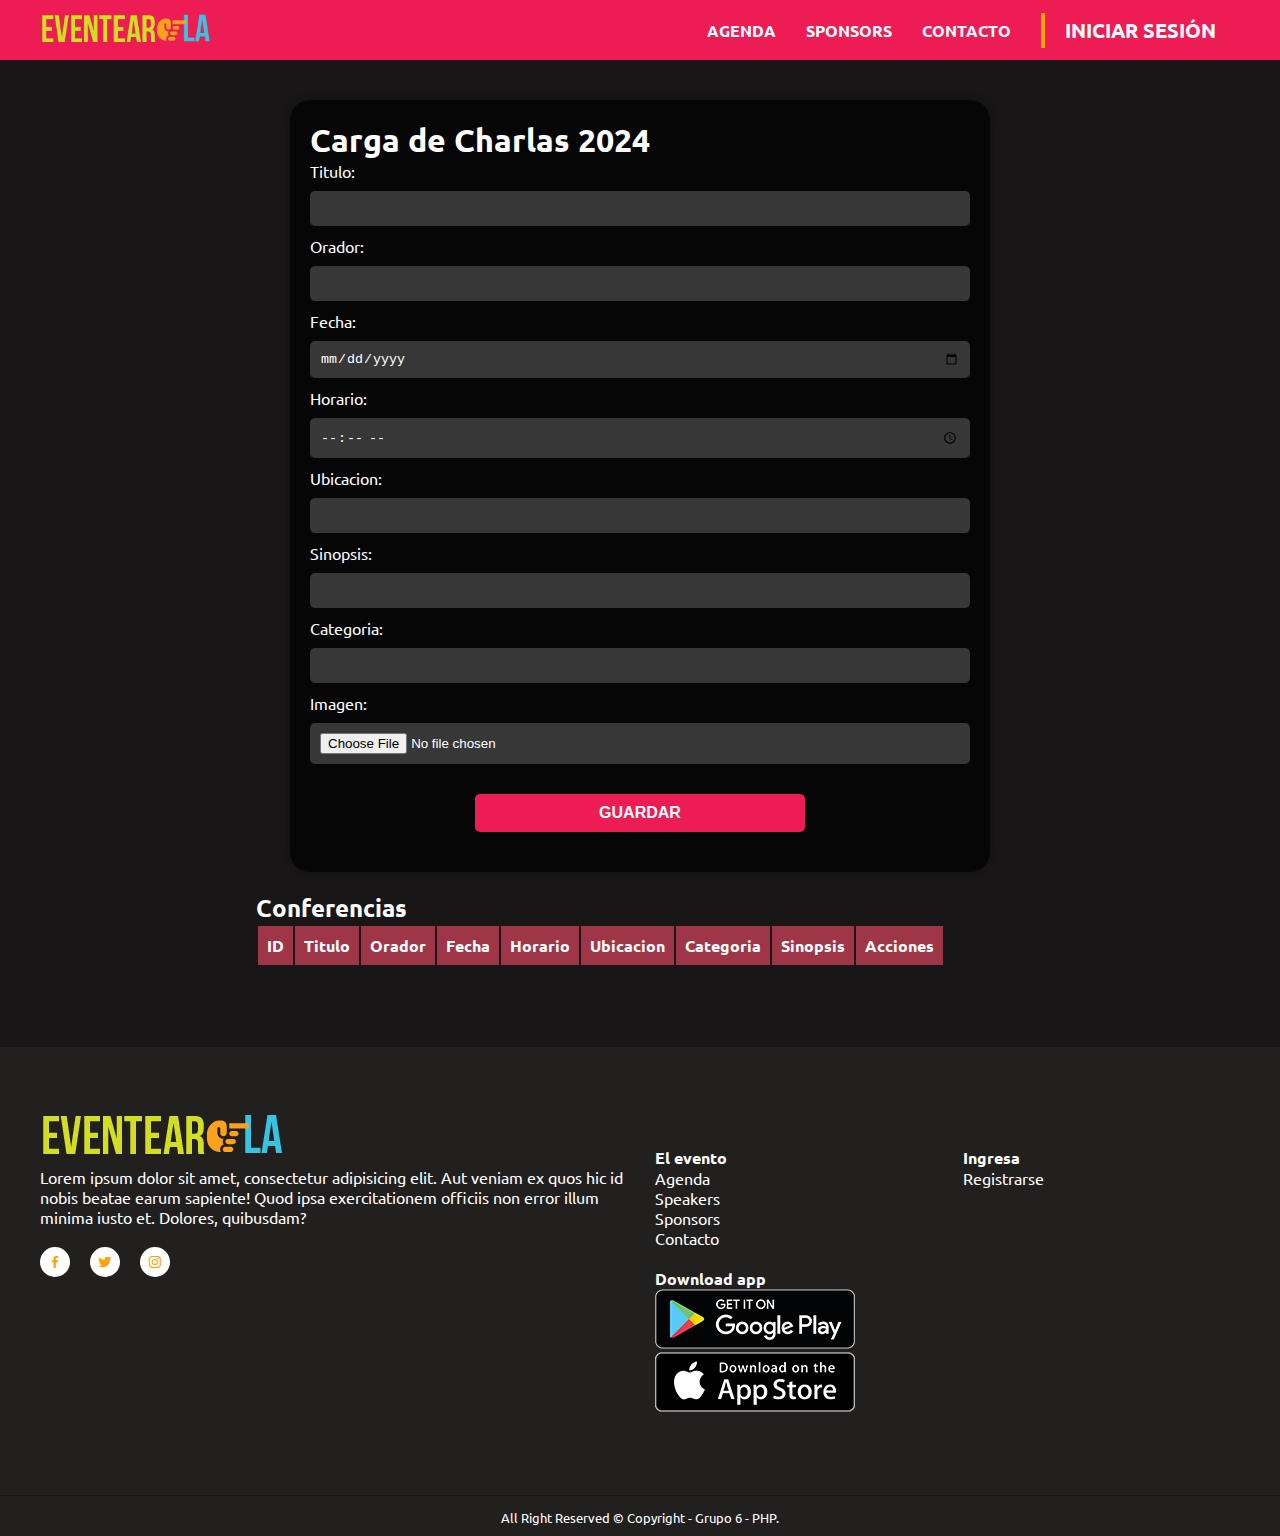
<file: pages/crud.html>
<!DOCTYPE html>
<html lang="es">
  <head>
    <meta charset="UTF-8" />
    <meta http-equiv="X-UA-Compatible" content="IE=edge" />
    <meta name="viewport" content="width=device-width, initial-scale=1.0" />
    <title>EventearLA</title>
    <!-- GOOGLE FONTS -->
    <link rel="preconnect" href="https://fonts.gstatic.com" />
    <link
      href="https://fonts.googleapis.com/css2?family=Ubuntu:wght@200;300;400;600;700;900&display=swap"
      rel="stylesheet"
    />
    <!-- OWL CAROUSEL -->
    <link
      rel="stylesheet"
      href="https://cdnjs.cloudflare.com/ajax/libs/OwlCarousel2/2.3.4/assets/owl.carousel.min.css"
      integrity="sha512-tS3S5qG0BlhnQROyJXvNjeEM4UpMXHrQfTGmbQ1gKmelCxlSEBUaxhRBj/EFTzpbP4RVSrpEikbmdJobCvhE3g=="
      crossorigin="anonymous"
    />
    <!-- FAVICON -->
    <link rel="icon" type="image/x-icon" href="../images/favicon.png">
    <!-- BOX ICONS -->
    <link
      href="https://unpkg.com/boxicons@2.1.4/css/boxicons.min.css"
      rel="stylesheet"
    />
    <!-- APP CSS -->
    <link rel="stylesheet" href="../css/grid.css" />
    <link rel="stylesheet" href="../css/styles.css" />
    <link rel="stylesheet" href="../css/table.css" />
  </head>

  <body>
    <!-- NAV SECTION-->
    <div class="nav-wrapper">
      <div class="container">
        <div class="nav">
          <a href="../index.html" class="logo">
            <img
              src="../images/logo-eventearla.png"
              alt="logo-eventearla"
              height="40px"
            />
          </a>
          <input id="menu-toggle" type="checkbox" />
          <label class="nav-menu-button-container" for="menu-toggle">
            <div class="menu-button"></div>
          </label>
          <ul class="nav-menu" id="nav-menu">
            <li><a href="../pages/crud.html">Agenda</a></li>
            <li><a href="#">Sponsors</a></li>
            <li><a href="#">Contacto</a></li>
            <li>
              <a href="login.html" class="btn btn-hover">
                <span>Iniciar sesión</span>
              </a>
            </li>
          </ul>
        </div>
      </div>
    </div>
    <!-- END NAV SECTION-->

    <!-- Contenedor principal del formulario -->
    <main class="mainRegistrarse">
      <section class="form-container" data-aos="flip-left" data-aos-duration="1000">
        <h1>Carga de Charlas 2024</h1>

        <!-- FORM DE CARGA DE CHARLAS -->

        <form id="itemForm" class="mb-4" method="POST" enctype="multipart/form-data">
          <!-- <input type="hidden" id="id" name="id"> -->

          <div class="form-group">
            <label for="titulo">Titulo:</label>
            <input type="text" class="form-control" id="titulo" name="titulo" required>
          </div>

          <div class="form-group">
            <label for="orador">Orador:</label>
            <input type="text" class="form-control" id="orador" name="orador" required>
          </div>

          <div class="form-group">
            <label for="fecha">Fecha:</label>
            <input type="date" class="form-control" id="fecha" name="fecha" required>
          </div>

          <div class="form-group">
            <label for="horario">Horario:</label>
            <input type="time" class="form-control" id="horario" name="horario" required>
          </div>

          <div class="form-group">
            <label for="ubicacion">Ubicacion:</label>
            <input type="text" class="form-control" id="ubicacion" name="ubicacion" required>
          </div>

          <div class="form-group">
            <label for="sinopsis">Sinopsis:</label>
            <input type="text" class="form-control" id="sinopsis" name="sinopsis" required>
          </div>

          <div class="form-group">
            <label for="categoria">Categoria:</label>
            <input type="text" class="form-control" id="categoria" name="categoria" required>
          </div>

          <div class="form-group">
            <label for="imagen">Imagen:</label>
            <input type="file" accept="image/*" class="form-control" id="imagen" name="imagen">
          </div>
        
          <button type="submit" class="btn btn-primary">Guardar</button>
        
        </form>
      </section>
      <!-- FIN FORM DE CARGA DE CHARLAS -->

      <br>
      
        <!-- tabla -->

      <section class="sectionFormularioTabla">
        <h2>Conferencias</h2>
        <table class="table table-striped">
            <thead>
                <tr>
                    <th>ID</th>
                    <th>Titulo</th>
                    <th>Orador</th>
                    <th>Fecha</th>
                    <th>Horario</th>
                    <th>Ubicacion</th>
                    <th>Categoria</th>
                    <th>Sinopsis</th>                        
                    <th colspan="2">Acciones</th>
                </tr>
                <tbody id="itemsTableBody">
                        <!-- Lo vamos a generar con JS -->
                          
                </tbody>
            </thead>
        </table>
      </section>
    </main>


    <!-- FOOTER SECTION -->
    <footer class="section">
      <div class="container">
        <div class="row">
          <div class="col-4 col-md-6 col-sm-12">
            <div class="content">
              <a href="#" class="logo">
                <img src="../images/logo-eventearla.png" alt="logo" />
              </a>
              <p>
                Lorem ipsum dolor sit amet, consectetur adipisicing elit. Aut
                veniam ex quos hic id nobis beatae earum sapiente! Quod ipsa
                exercitationem officiis non error illum minima iusto et.
                Dolores, quibusdam?
              </p>
              <div class="social-list">
                <a href="#" class="social-item">
                  <i class="bx bxl-facebook"></i>
                </a>
                <a href="#" class="social-item">
                  <i class="bx bxl-twitter"></i>
                </a>
                <a href="#" class="social-item">
                  <i class="bx bxl-instagram"></i>
                </a>
              </div>
            </div>
          </div>
          <div class="col-8 col-md-6 col-sm-12">
            <div class="row">
              <div class="col-3 col-md-6 col-sm-6">
                <div class="content">
                  <p><b>El evento</b></p>
                  <ul class="footer-menu">
                    <li><a href="#">Agenda</a></li>
                    <li><a href="#">Speakers</a></li>
                    <li><a href="#">Sponsors</a></li>
                    <li><a href="#">Contacto</a></li>
                  </ul>
                </div>
              </div>
              <div class="col-3 col-md-6 col-sm-6">
                <div class="content">
                  <ul class="footer-menu">
                    <li>
                      <b><a href="login.html">Ingresa</a></b>
                    </li>
                    <li><a href="registro.html">Registrarse</a></li>
                  </ul>
                </div>
              </div>
              <div class="col-3 col-md-6 col-sm-6">
                <div class="content">
                  <p><b>Download app</b></p>
                  <ul class="footer-menu">
                    <li>
                      <a href="#">
                        <img src="../images/google-play.png" alt="" />
                      </a>
                    </li>
                    <li>
                      <a href="#">
                        <img src="../images/app-store.png" alt="" />
                      </a>
                    </li>
                  </ul>
                </div>
              </div>
            </div>
          </div>
        </div>
      </div>
    </footer>
    <!-- END FOOTER SECTION -->

    <!-- COPYRIGHT SECTION -->
    <div class="copyright">
      <small> All Right Reserved &copy; Copyright - Grupo 6 - PHP.</small>
    </div>
    <!-- END COPYRIGHT SECTION -->

    <!-- SCRIPTS SECTION -->
    <!-- JQUERY -->
    <script
      src="https://code.jquery.com/jquery-3.6.0.min.js"
      integrity="sha256-/xUj+3OJU5yExlq6GSYGSHk7tPXikynS7ogEvDej/m4="
      crossorigin="anonymous"
    ></script>
    <!-- OWL CAROUSEL -->
    <script
      src="https://cdnjs.cloudflare.com/ajax/libs/OwlCarousel2/2.3.4/owl.carousel.min.js"
      integrity="sha512-bPs7Ae6pVvhOSiIcyUClR7/q2OAsRiovw4vAkX+zJbw3ShAeeqezq50RIIcIURq7Oa20rW2n2q+fyXBNcU9lrw=="
      crossorigin="anonymous"
    ></script>
    <!-- APP SCRIPT -->
    <script src="../js/app_conferencias.js"></script>
    <!-- END SCRIPTS SECTION -->
  </body>
</html>
</file>
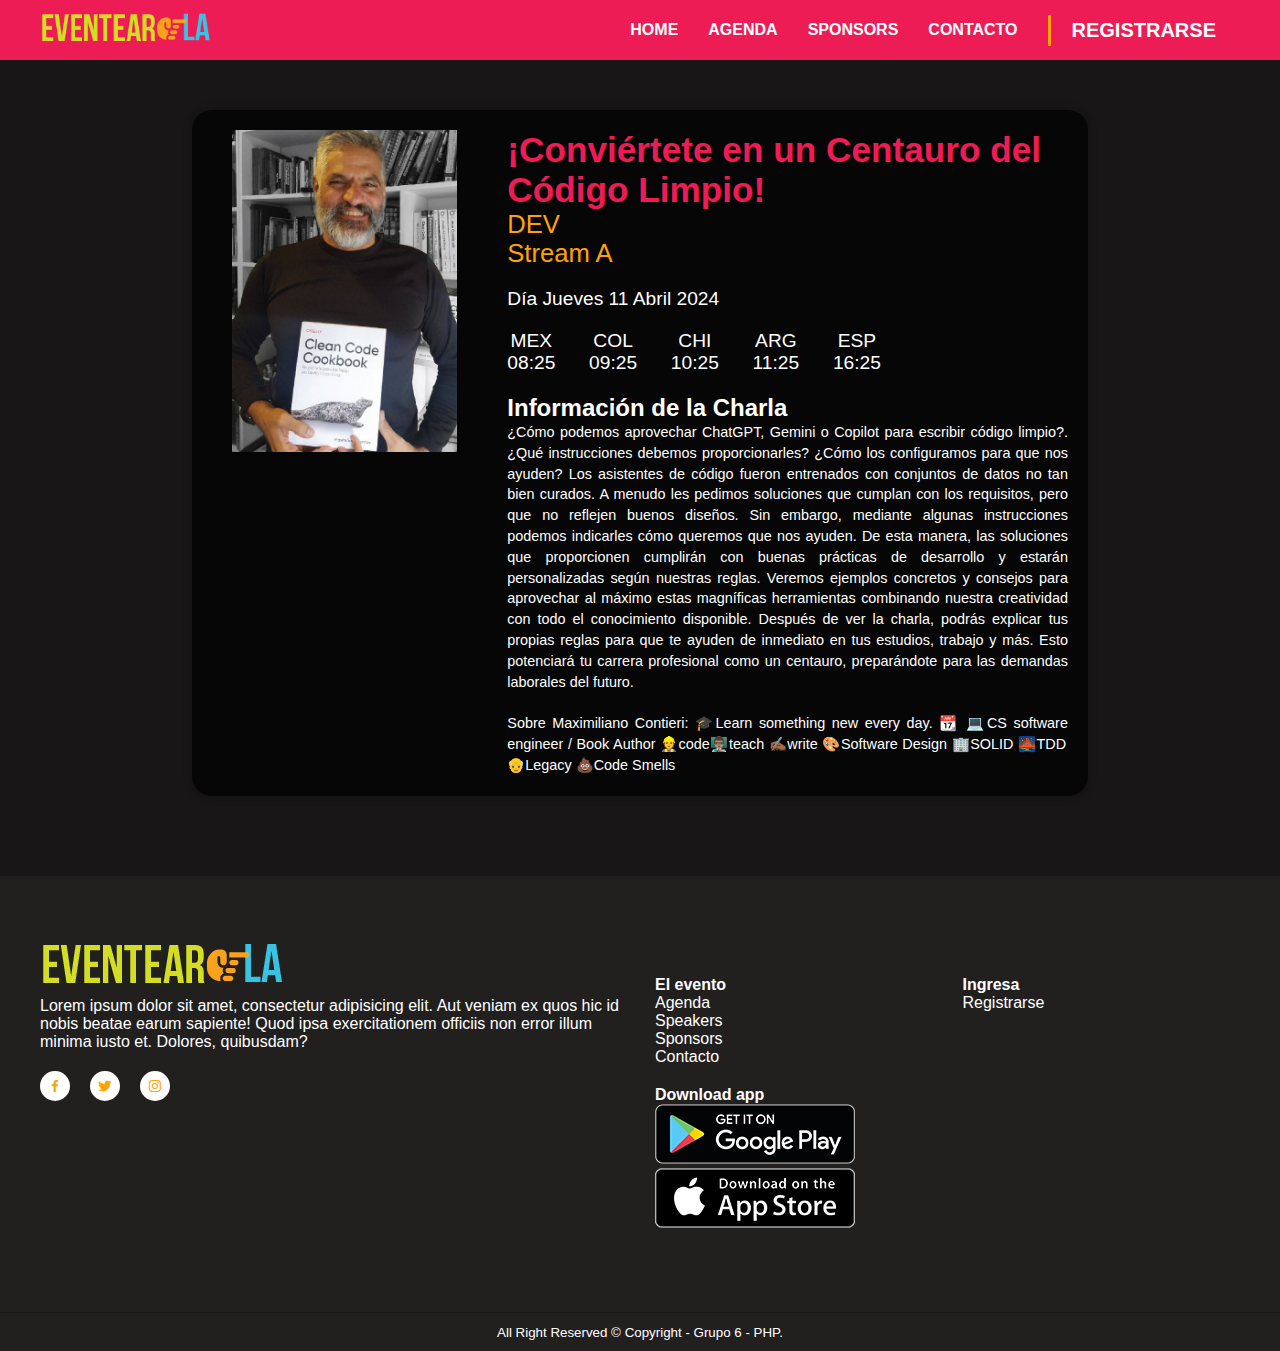
<file: pages/detalle.html>
<!DOCTYPE html>
<html lang="es">

<head>
    <meta charset="UTF-8">
    <meta http-equiv="X-UA-Compatible" content="IE=edge">
    <meta name="viewport" content="width=device-width, initial-scale=1.0">
    <title>
        EventearLA
    </title>
    <!-- GOOGLE FONTS -->
    <link rel="preconnect" href="https://fonts.gstatic.com">
    <link href="https://fonts.googleapis.com/css2?family=Cairo:wght@200;300;400;600;700;900&display=swap" rel="stylesheet">
    <!-- OWL CAROUSEL -->
    <link rel="stylesheet" href="https://cdnjs.cloudflare.com/ajax/libs/OwlCarousel2/2.3.4/assets/owl.carousel.min.css" integrity="sha512-tS3S5qG0BlhnQROyJXvNjeEM4UpMXHrQfTGmbQ1gKmelCxlSEBUaxhRBj/EFTzpbP4RVSrpEikbmdJobCvhE3g==" crossorigin="anonymous" />
    <!-- FAVICON -->
    <link rel="icon" type="image/x-icon" href="../images/favicon.png">
    <!-- BOX ICONS -->
    <link href='https://unpkg.com/boxicons@2.0.7/css/boxicons.min.css' rel='stylesheet'>
    <!-- APP CSS -->
    <link rel="stylesheet" href="../css/grid.css">
    <link rel="stylesheet" href="../css/styles.css">
</head>

<body>
     <!-- NAV SECTION-->
     <div class="nav-wrapper">
        <div class="container">
            <div class="nav">
                <a href="../index.html" class="logo">
                    <img src="../images/logo-eventearla.png" alt="logo-eventearla" height="40px">
                </a>
                <input id="menu-toggle" type="checkbox" />
                <label class='nav-menu-button-container' for="menu-toggle">
                    <div class='menu-button'></div>
                </label>
                <ul class="nav-menu" id="nav-menu">
                    <li><a href="../index.html">Home</a></li>
                    <li><a href="../pages/crud.html">Agenda</a></li>
                    <li><a href="#">Sponsors</a></li>
                    <li><a href="#">Contacto</a></li>
                    <li>
                        <a href="../pages/registro.html" class="btn btn-hover">
                            <span>Registrarse</span>
                        </a>
                    </li>
                </ul>
            </div>
        </div>
    </div>
    <!-- END NAV SECTION-->

    
    <div>
        <div class="container-detalle">
            <div class="row">
                <div>
                    <p class="titulo-detalle-sm">¡Conviértete en un Centauro del Código Limpio!</p>
                </div>
                <div class="col-4 col-sm-12" style="text-align: center">
                    <img src="../images/speaker-max-contieri.jpg" alt="logo" class="imagen-detalle"/>
                </div>
                <div class="col-8  col-sm-12 ">
                    <p class="titulo-detalle">¡Conviértete en un Centauro del Código Limpio!</p>
                    <p class="subtitulo-detalle">DEV</p>
                    <p class="subtitulo-detalle">Stream A</p>
                    <p class="container-hora-detalle">Día Jueves 11 Abril 2024</p>
                    <div class="container-hora-detalle">
                        <div class="hora">
                            <p>MEX</p>
                            <p>08:25</p>
                        </div>
                        <div>
                            <p>COL</p>
                            <p>09:25</p>
                        </div>
                        <div>
                            <p>CHI</p>
                            <p>10:25</p>
                        </div>
                        <div>
                            <p>ARG</p>
                            <p>11:25</p>
                        </div>
                        <div>
                            <p>ESP</p>
                            <p>16:25</p>
                        </div>
                    </div>
                    <div>
                        <p class="titulo-info-detalle">Información de la Charla</p>
                        <p class="texto-detalle">
                            ¿Cómo podemos aprovechar ChatGPT, Gemini o Copilot para escribir código limpio?. ¿Qué instrucciones debemos proporcionarles? 
                            ¿Cómo los configuramos para que nos ayuden? Los asistentes de código fueron entrenados con conjuntos de datos no tan bien curados. 
                            A menudo les pedimos soluciones que cumplan con los requisitos, pero que no reflejen buenos diseños. Sin embargo, mediante algunas 
                            instrucciones podemos indicarles cómo queremos que nos ayuden. De esta manera, las soluciones que proporcionen cumplirán con buenas 
                            prácticas de desarrollo y estarán personalizadas según nuestras reglas. Veremos ejemplos concretos y consejos para aprovechar al 
                            máximo estas magníficas herramientas combinando nuestra creatividad con todo el conocimiento disponible. Después de ver la charla, 
                            podrás explicar tus propias reglas para que te ayuden de inmediato en tus estudios, trabajo y más. Esto potenciará tu carrera profesional 
                            como un centauro, preparándote para las demandas laborales del futuro. 
                            <br><br>
                            Sobre Maximiliano Contieri: 🎓Learn something new every day.
                            📆 💻CS software engineer / Book Author 👷code👨🏽‍🏫teach ✍🏾write 🎨Software Design 🏢SOLID 🌉TDD 👴Legacy 💩Code Smells
                        </p>
                    </div>
                </div>
            </div>
        </div>
    </div>
      

    
    <!-- FOOTER SECTION -->
    <footer class="section">
        <div class="container">
            <div class="row">
                <div class="col-4 col-md-6 col-sm-12">
                    <div class="content">
                        <a href="../index.html" class="logo">
                            <img src="../images/logo-eventearla.png" alt="logo">
                        </a>
                        <p>
                            Lorem ipsum dolor sit amet, consectetur adipisicing elit. Aut veniam ex quos hic id nobis beatae earum sapiente! Quod ipsa exercitationem officiis non error illum minima iusto et. Dolores, quibusdam?
                        </p>
                        <div class="social-list">
                            <a href="../index.html" class="social-item">
                                <i class="bx bxl-facebook"></i>
                            </a>
                            <a href="../index.html" class="social-item">
                                <i class="bx bxl-twitter"></i>
                            </a>
                            <a href="../index.html" class="social-item">
                                <i class="bx bxl-instagram"></i>
                            </a>
                        </div>
                    </div>
                </div>
                <div class="col-8 col-md-6 col-sm-12">
                    <div class="row">
                        <div class="col-3 col-md-6 col-sm-6">
                            <div class="content">
                                <p><b>El evento</b></p>
                                <ul class="footer-menu">
                                    <li><a href="./crud.html">Agenda</a></li>
                                    <li><a href="../index.html">Speakers</a></li>
                                    <li><a href="../index.html">Sponsors</a></li>
                                    <li><a href="../index.html">Contacto</a></li>
                                </ul>
                            </div>
                        </div>
                        <div class="col-3 col-md-6 col-sm-6">
                            <div class="content">
                                <ul class="footer-menu">
                                    <li><b><a href="./login.html">Ingresa</a></b></li>
                                    <li><a href="./registro.html">Registrarse</a></li>
                                </ul>
                            </div>
                        </div>
                        <div class="col-3 col-md-6 col-sm-6">
                            <div class="content">
                                <p><b>Download app</b></p>
                                <ul class="footer-menu">
                                    <li>
                                        <a href="#">
                                            <img src="../images/google-play.png" alt="">
                                        </a>
                                    </li>
                                    <li>
                                        <a href="#">
                                            <img src="../images/app-store.png" alt="">
                                        </a>
                                    </li>
                                </ul>
                            </div>
                        </div>
                    </div>
                </div>
            </div>
        </div>
    </footer>
    <!-- END FOOTER SECTION -->
    
    <!-- COPYRIGHT SECTION -->
    <div class="copyright">
        <small> All Right Reserved &copy; Copyright - Grupo 6 - PHP.</small>
    </div>
    <!-- END COPYRIGHT SECTION -->

    <!-- SCRIPTS SECTION -->
    <!-- JQUERY -->
    <script src="https://code.jquery.com/jquery-3.6.0.min.js" integrity="sha256-/xUj+3OJU5yExlq6GSYGSHk7tPXikynS7ogEvDej/m4=" crossorigin="anonymous"></script>
    <!-- OWL CAROUSEL -->
    <script src="https://cdnjs.cloudflare.com/ajax/libs/OwlCarousel2/2.3.4/owl.carousel.min.js" integrity="sha512-bPs7Ae6pVvhOSiIcyUClR7/q2OAsRiovw4vAkX+zJbw3ShAeeqezq50RIIcIURq7Oa20rW2n2q+fyXBNcU9lrw==" crossorigin="anonymous"></script>
    <!-- APP SCRIPT -->
    <script src="../js/index.js"></script>
    <!-- END SCRIPTS SECTION -->

</body>
</html>
</file>
<file: css/grid.css>
.row {
    display: flex;
    flex-wrap: wrap;
    margin: 0 -15px;
}

[class*="col-"] {
    padding: 0 15px;
}

.col-1 {
    width: 8.33%;
}

.col-2 {
    width: 16.66%;
}

.col-3 {
    width: 25%;
}

.col-4 {
    width: 33.33%;
}

.col-5 {
    width: 41.66%;
}

.col-6 {
    width: 50%;
}

.col-7 {
    width: 58.33%;
}

.col-8 {
    width: 66.66%;
}

.col-9 {
    width: 75%;
}

.col-10 {
    width: 83.33%;
}

.col-11 {
    width: 91.66%;
}

.col-12 {
    width: 100%;
}
/* MEDIUM SCREEN */

@media only screen and (max-width: 1280px) {
    .col-md-1 {
        width: 8.33%;
    }

    .col-md-2 {
        width: 16.66%;
    }

    .col-md-3 {
        width: 25%;
    }

    .col-md-4 {
        width: 33.33%;
    }

    .col-md-5 {
        width: 41.66%;
    }

    .col-md-6 {
        width: 50%;
    }

    .col-md-7 {
        width: 58.33%;
    }

    .col-md-8 {
        width: 66.66%;
    }

    .col-md-9 {
        width: 75%;
    }

    .col-md-10 {
        width: 83.33%;
    }

    .col-md-11 {
        width: 91.66%;
    }

    .col-md-12 {
        width: 100%;
    }
}

/* SMALL SCREEN */

@media only screen and (max-width: 850px) {
    .col-sm-1 {
        width: 8.33%;
    }

    .col-sm-2 {
        width: 16.66%;
    }

    .col-sm-3 {
        width: 25%;
    }

    .col-sm-4 {
        width: 33.33%;
    }

    .col-sm-5 {
        width: 41.66%;
    }

    .col-sm-6 {
        width: 50%;
    }

    .col-sm-7 {
        width: 58.33%;
    }

    .col-sm-8 {
        width: 66.66%;
    }

    .col-sm-9 {
        width: 75%;
    }

    .col-sm-10 {
        width: 83.33%;
    }

    .col-sm-11 {
        width: 91.66%;
    }

    .col-sm-12 {
        width: 100%;
    }
}
</file>
<file: css/styles.css>
:root {
  --main-color: #ffa303;
  --secondary-color: #ed1c55;
  --body-bg: #181616;
  --box-bg: #221f1f;
  --text-color: #ffffff;

  --nav-height: 60px;
  --space-top: 30px;
}

* {
  padding: 0;
  margin: 0;
  box-sizing: border-box;
}

html {
  font-size: 16px;
}

body {
  font-family: "Ubuntu", sans-serif;
  background-color: var(--body-bg);
  color: var(--text-color);
  padding-top: var(--nav-height);
}

a {
  text-decoration: none;
  color: unset;
}

img {
  max-width: 100%;
}

.main-color {
  color: var(--main-color);
}

.secondary-color {
  color: var(--secondary-color);
}

.container {
  max-width: 1920px;
  padding: 0 40px;
  margin: auto;
}

.section {
  padding-top: 80px;
}

/* -----NAVIGATION MENU SECTION----- */
.nav-wrapper {
  position: fixed;
  top: 0;
  left: 0;
  width: 100%;
  z-index: 99;
  background-color: #ed1c55;
}

.nav {
  display: flex;
  flex-wrap: nowrap;
  align-items: center;
  justify-content: space-between;
  color: var(--text-color);
  height: var(--nav-height);
}

.nav a {
  color: var(--text-color);
}

.logo {
  /* font-size: 2rem;
  font-weight: 900; */
  flex-shrink: 0;
  transition: transform 0.3s;
}
.logo:hover {
  /* font-size: 2rem; */
  transform: rotate(5deg) scale(1.2, 1.2) translate(5px, 10px);
}

.nav-menu {
  display: flex;
  flex-direction: row;
  list-style-type: none;
  align-items: center;
  padding: 0;
}

/* .nav-menu li ~ li { */
.nav-menu > li {
  margin-left: 30px;
  overflow: hidden;
}

.nav-menu a {
  text-transform: uppercase;
  font-weight: 700;
}

.nav-menu a:hover {
  color: var(--main-color);
}

.nav-menu a.btn:hover {
  color: unset;
}

.btn {
  color: #ffffff;
  padding: 0.25rem 1.5rem;
  text-transform: uppercase;
  font-size: 1.25rem;
  font-weight: 700;
  display: inline-flex;
  position: relative;
  align-items: center;
}

.btn-hover::before {
  z-index: 1;
  content: "";
  position: absolute;
  top: 0;
  left: 0;
  width: 2%;
  height: 100%;
  background-color: var(--main-color);
  transition: 0.3s ease-in-out;
}

.btn-hover:hover::before {
  width: 100%;
}

.btn i,
.btn span {
  z-index: 1;
}

.btn i {
  margin-right: 1rem;
}

.nav-menu-button-container {
  display: none;
  height: 100%;
  width: 30px;
  cursor: pointer;
  flex-direction: column;
  justify-content: center;
  align-items: center;
}

#menu-toggle {
  display: none;
}

.menu-button,
.menu-button::before,
.menu-button::after {
  display: block;
  background-color: #fff;
  position: absolute;
  height: 4px;
  width: 30px;
  transition: transform 400ms cubic-bezier(0.23, 1, 0.32, 1);
  border-radius: 2px;
}

.menu-button::before {
  content: "";
  margin-top: -8px;
}

.menu-button::after {
  content: "";
  margin-top: 8px;
}

#menu-toggle:checked + .nav-menu-button-container .menu-button::before {
  margin-top: 0px;
  transform: rotate(405deg);
}

#menu-toggle:checked + .nav-menu-button-container .menu-button {
  background: rgba(255, 255, 255, 0);
}

#menu-toggle:checked + .nav-menu-button-container .menu-button::after {
  margin-top: 0px;
  transform: rotate(-405deg);
}

@media (max-width: 920px) {
  .logo:hover {
    transform: none;
  }

  .nav-menu-button-container {
    display: flex;
  }
  .nav-menu {
    position: absolute;
    top: 0;
    margin-top: 60px;
    right: 0;
    flex-direction: column;
    width: 80%;
    justify-content: center;
    align-items: flex-end;
  }
  #menu-toggle ~ .nav-menu li {
    height: 0;
    margin: 0;
    padding: 0;
    border: 0;
    transition: height 400ms cubic-bezier(0.23, 1, 0.32, 1);
  }
  #menu-toggle:checked ~ .nav-menu li {
    border: 1px solid #333;
    height: 2.5em;
    padding: 0.5em;
    padding-right: 1.5em;
    transition: height 400ms cubic-bezier(0.23, 1, 0.32, 1);
  }
  .nav-menu > li {
    display: flex;
    justify-content: right;
    margin: 0;
    padding: 0.5em 0;
    width: 60%;
    color: white;
    background-color: #222;
  }
  .nav-menu > li:not(:last-child) {
    border-bottom: 1px solid #444;
  }
}
/* -----END NAVIGATION MENU----- */

/* -----OWL CARROUSEL SECTION----- */
.carousel-nav-center {
  position: relative;
}

.carousel-nav-center .owl-nav button i {
  font-size: 3rem;
}

.carousel-nav-center .owl-nav button {
  position: absolute;
  top: 50%;
  transform: translateY(-50%);
}

.carousel-nav-center .owl-nav .owl-prev {
  position: absolute;
  left: 5px;
}

.carousel-nav-center .owl-nav .owl-next {
  position: absolute;
  right: 5px;
}

.owl-nav button {
  border: none;
  outline: none;
}

.owl-nav button i {
  background-color: rgba(0, 0, 0, 0.6);
  border-radius: 50%;
}

.owl-nav button:hover i {
  color: var(--main-color);
}

.top-down {
  transform: translateY(-50px);
  visibility: hidden;
  opacity: 0;
  transition: 0.5s ease-in-out;
}

.delay-2 {
  transition-delay: 0.2s;
}

.delay-4 {
  transition-delay: 0.4s;
}

.delay-6 {
  transition-delay: 0.6s;
}

.delay-8 {
  transition-delay: 0.8s;
}

.owl-item.active .top-down {
  transform: translateY(0);
  visibility: visible;
  opacity: 1;
}
/* -----END OWL CARROUSEL----- */

/* -----SLIDE SECTION----- */
.overlay {
  position: absolute;
  top: 0;
  right: 0;
  bottom: 0;
  left: 0;
  background-color: rgba(0, 0, 0, 0.5);
}

.hero-slide-item {
  padding-top: 40%;
  position: relative;
  overflow: hidden;
}

.hero-slide-item img {
  width: 100%;
  position: absolute;
  top: 0;
  left: 0;
}

.hero-slide-item-content {
  position: absolute;
  top: 0;
  left: 0;
  width: 100%;
  height: 100%;
  color: var(--text-color);
  display: flex;
}

.item-content-wraper {
  padding-left: 5rem;
  width: 40%;
  background-color: rgba(0, 0, 0, 0.8);
  display: flex;
  flex-direction: column;
  justify-content: center;
  position: relative;
}

.item-content-wraper::before {
  content: "";
  position: absolute;
  top: 0;
  left: 100%;
  width: 50%;
  height: 100%;
  background: linear-gradient(to right, rgba(0, 0, 0, 0.8), rgba(0, 0, 0, 0));
}

.item-content-title {
  font-size: 3.5vw;
  line-height: 3vw;
  font-weight: 900;
  color: #ed1c55;
}

.item-content-description {
  font-size: 1.3vw;
  margin-top: var(--space-top);
  line-height: 1.3vw;
}

.item-action {
  margin-top: var(--space-top);
}

@media (max-width: 920px) {
  .item-content-description {
    display: none;
  }
  .item-action {
    display: none;
  }
}
/* -----END SLIDE----- */

/* -----CONFERENCIAS SECTION----- */
.fondo-manito {
  background-image: url("images/fondo-manito.png");
  background-color: #ed1c55;
}

.section-header {
  margin-bottom: 30px;
  padding-left: 20px;
  text-transform: uppercase;
  font-size: 1.5rem;
  font-weight: 700;
  border-left: 4px solid var(--main-color);
  display: flex;
  align-items: center;
}

.conferencia-infos {
  /* display: flex; */
  align-items: center;
  flex-wrap: wrap;
  margin-top: calc(var(--space-top) / 2);
}

.conferencia-info {
  display: flex;
  align-items: center;
  font-size: 1.8vw;
  font-weight: 600;
  margin-bottom: 5px;
  color: var(--main-color);
}

.conferencia-info-job {
  display: flex;
  font-weight: lighter;
  font-size: 1vw;
}

@media screen and (min-width: 1000px) {
  .conferencia-info {
    font-size: 0.96rem;
  }
}

.conferencia-info span {
  margin-left: 5px;
}

.conferencia-info i {
  color: var(--main-color);
}

.conferencia-info ~ .conferencia-info {
  margin-left: 5px;
}

.conferencia-item {
  display: block;
  position: relative;
  overflow: hidden;
  padding-top: 140%;
  cursor: pointer;
}

.conferencia-item img {
  position: absolute;
  top: 0;
  left: 0;
  width: 100%;
  transition: transform 0.3s linear;
}

.conferencia-item:hover img {
  transform: scale(1.2);
}

.conferencia-item-content {
  position: absolute;
  bottom: 0;
  left: 0;
  width: 100%;
  padding: 30px;
  background-color: rgba(0, 0, 0, 0.8);
}

.conferencia-item-content::before {
  content: "";
  position: absolute;
  bottom: 100%;
  left: 0;
  width: 100%;
  height: 100px;
  background: linear-gradient(to top, rgba(0, 0, 0, 0.8), rgba(0, 0, 0, 0));
}

.conferencia-item-title {
  color: #ed1c55;
  font-size: 2vw;
  position: relative;
  font-weight: 700;
}
/* -----END CONFERENCIAS----- */

/* -----PRICING SECTION----- */
.pricing-header {
  margin-bottom: 30px;
  text-align: center;
  font-size: 2rem;
  font-weight: 700;
  text-transform: uppercase;
}

.pricing-box {
  padding: 50px;
  margin: 15px 0;
  background-color: var(--box-bg);
  border-top: 5px solid transparent;
  transition: transform 0.3s ease-in-out;
}

.pricing-box:hover {
  transform: translateY(-20px);
}

.pricing-box.hightlight {
  border-top: 5px solid var(--main-color);
}

.pricing-box-header {
  display: flex;
  align-items: center;
  justify-content: space-between;
  font-size: 1.5rem;
}

.pricing-price {
  font-weight: 700;
  color: #ed1c55;
}

.pricing-price span {
  font-size: 1rem;
}

.pricing-box-content {
  text-align: center;
  margin-top: 60px;
  font-size: 1.25rem;
}

.pricing-box-action {
  text-align: center;
  margin-top: 60px;
}
/* -----END PRICING----- */

/* -----FOOTER SECTION----- */
footer.section {
  margin-top: 80px;
  padding-bottom: 80px;
  position: relative;
  background-color: var(--box-bg);
}

footer a:hover {
  color: var(--main-color);
}

footer a.logo {
  margin-top: -2.5rem;
  display: block;
}

footer a.logo:hover {
  color: unset;
}

.social-list {
  display: flex;
  align-items: center;
  margin-top: 20px;
}

.social-item {
  --size: 30px;
  height: var(--size);
  width: var(--size);
  display: grid;
  place-items: center;
  border-radius: 50%;
  background-color: var(--text-color);
  color: var(--main-color);
}

.social-item:hover {
  background-color: var(--main-color);
  color: var(--text-color);
}

.social-item ~ .social-item {
  margin-left: 20px;
}

footer .content {
  margin-top: 20px;
}

.footer-menu {
  list-style-type: none;
}

.footer-menu a {
  display: inline-block;
  transition: transform 0.2s ease-in-out;
}

.footer-menu a:hover {
  transform: translateX(5px);
}

.copyright {
  padding: 10px;
  border-top: 1px solid var(--body-bg);
  background-color: var(--box-bg);
  text-align: center;
}
/* -----END FOOTER----- */

/* --------ESTILOS PARA LA PAGINA DE REGISTRO E INICIO DE SESION---------------- */

/* Contenedor principal del formulario */
.form-container {
  background-color: rgba(0, 0, 0, 0.7);
  padding: 20px;
  border-radius: 20px;
  box-shadow: 0px 0px 10px rgba(0, 0, 0, 0.3);
  width: 700px; /* Ancho fijo del formulario */
  margin: auto;
  margin-top: 40px;
  box-sizing: border-box;
}

/* Etiqueta del formulario */
.form-label {
  color: #ffffff;
  font-weight: bold;
  font-size: 16px;
}

/* Estilo de campos de entrada */
.form-control {
  background-color: rgba(255, 255, 255, 0.2);
  border: none;
  border-radius: 5px;
  color: var(--text-color) !important;
  padding: 10px;
  width: 100%;
  margin-bottom: 10px;
  margin-top: 10px;
}

/* Estilo de campo de entrada cuando enfocado */
.form-control:focus {
  outline: none;
  background-color: rgba(255, 255, 255, 0.3);
  border: 1px solid #ed1c55;
}

/* Estilo del texto de marcador de posición del campo de entrada */
.form-control::placeholder {
  color: #ffffff87;
  font-size: 15px;
}

/* Estilo para select */
.form-select {
  background-color: rgba(255, 255, 255, 0.2);
  border: none;
  border-radius: 5px;
  color: #ffffff;
  padding: 10px;
  width: 100%;
}

/* Estilo para el texto de marcador de posición del select */
.form-select::placeholder {
  color: #ffffff87;
  font-size: 15px;
}

/* Estilo de select cuando enfocado */
.form-select:focus {
  outline: none;
  background-color: rgba(255, 255, 255, 0.3);
  border: 1px solid #ed1c55;
}

/* Contenedor flexible personalizado */
.custom-flex-container {
  display: flex;
  justify-content: space-between;
  align-items: center;
  margin-bottom: 10px;
}

/* Contenedor de casilla de verificación personalizada */
.custom-checkbox {
  flex-grow: 1;
  align-self: center;
  font-weight: bold;
  font-size: 15px;
  margin-top: 20px;
  margin-bottom: 20px;
}

/* Estilo de casilla de verificación cuando está marcada */
.form-check-input:checked {
  background-color: #ed1c55;
  border-color: #ed1c55;
}

/* Contenedor de enlace personalizado */
.custom-link-wrapper {
  align-self: center;
  margin-bottom: 10px;
}

/* Botón primario */
.btn-primary {
  background-color: #ed1c55;
  border: none;
  border-radius: 5px;
  color: #ffffff;
  padding: 10px 20px; /* Ajuste del padding */
  width: 50%; /* Ancho del 100% para ser responsive */
  margin: auto;
  display: block;
  margin-bottom: 20px;
  margin-top: 20px;
  font-size: 16px; /* Tamaño de fuente aumentado */
  transition: background-color 0.3s; /* Transición suave */
}

/* Estilo de botón primario al pasar el cursor */
.btn-primary:hover {
  background-color: #ffa303;
}

/* Contenedor de iconos */
.icon-container {
  display: flex;
  justify-content: center;
  margin-bottom: 20px;
}

/* Enlace personalizado */
.custom-link {
  color: #ffffff;
  text-decoration: none;
  display: inline-block;
  justify-content: center;
  align-items: center;
  margin-top: 10px;
  margin: 0 20px;
  font-weight: bold;
  font-size: 14px;
}

/* Estilo de enlace personalizado al pasar el cursor */
.custom-link:hover {
  color: #ed1c55;
}

/* Estilo para mensaje de retroalimentación de validación inválida */
.invalid-feedback {
  font-size: 12px;
  color: #ed1c55;
}

/* Estilo para mensaje de retroalimentación de validación inválida */
.invalid-form-input {
  font-size: 12px;
  color: #ed1c55;
}

/* Contenedor de línea divisoria */
.divider-container {
  display: flex;
  align-items: center;
}

/* Línea divisoria */
.divider-line {
  flex-grow: 1;
  height: 0.5px;
  background-color: #ffffff; /* Cambia el color de las líneas según tu preferencia */
  margin: 0 10px; /* Espacio entre las líneas y el "O" */
}

/* Media query para pantallas pequeñas */
@media (max-width: 768px) {
  .form-container {
    width: 90%; /* Ancho del formulario al 90% para pantallas pequeñas */
    max-width: none;
  }

  .btn-primary {
    width: 50%; /* Botón ahora ocupa el ancho completo */
  }

  /* Otros estilos específicos para pantallas pequeñas */
  .conferencia-item-title {
    font-size: 7vw;
  }
  .conferencia-info {
    font-size: 3vw;
  }
  .conferencia-info-job {
    font-size: 3vw;
  }

  .custom-flex-container {
    flex-direction: column;
    align-items: stretch;
  }

  .custom-checkbox,
  .custom-link-wrapper {
    width: 100%;
    text-align: center;
    padding: 10px;
    margin-bottom: 10px;
  }

  .custom-checkbox input[type="checkbox"] {
    margin-right: 10px;
  }
}

/* DETALLE INICIO */

.container-detalle {
  background-color: rgba(0, 0, 0, 0.7);
  padding: 20px;
  border-radius: 20px;
  box-shadow: 0px 0px 10px rgba(0, 0, 0, 0.3);
  width: 70%; /* Ancho fijo */
  margin: auto;
  margin-top: 50px;
  box-sizing: border-box;
}

.imagen-detalle {
  width: 85%;
  transition: transform 0.3s linear;
}
.titulo-detalle {
  font-size: 2.2rem;
  font-weight: 900;
  color: #ed1c55;
}
.titulo-detalle-sm {
  font-size: 1.8rem;
  font-weight: 900;
  color: #fff;
  display: none;
}
.subtitulo-detalle {
  font-size: 1.6rem;
  font-weight: lighter;
  color: #ffa303;
}

.container-hora-detalle {
  display: flex;
  justify-content: space-between;
  text-align: center;
  margin-top: 20px;
  margin-bottom: 20px;
  font-size: 1.2rem;
  font-weight: lighter;
  color: #fff;
  width: inherit;
}

.titulo-info-detalle {
  font-size: 1.5rem;
  font-weight: 600;
  color: #fff;
}
.texto-detalle {
  text-align: justify;
  font-size: 0.9rem;
  font-weight: lighter;
  line-height: 1.3rem;
}
.conteiner-hora {
  display: flex;
  justify-content: space-between;
  text-align: center;
  font-size: 0.8rem;
  font-weight: 900;
  color: #fff;
}

@media (max-width: 576px) {
  .container-detalle {
    width: 90%; /* Ancho fijo */
  }
  .titulo-detalle {
    margin-bottom: 20px;
    margin-top: 20px;
  }
  .container-hora-detalle {
    font-size: 1.2rem;
  }
  .info-charla {
    width: 100%;
  }
}


/* @media (max-width: 1400px) {
  .titulo-detalle {
    font-size: 2.5rem;
  }
  .subtitulo-detalle {
    font-size: 1.8rem;
  }
  .conteiner-hora {
    font-size: 1.2rem;
  }
  .texto-detalle {
    font-size: 1.5rem;
  }
  .titulo-info {
    font-size: 2.5rem;
  }
}
@media (max-width: 1200px) {
  .titulo-detalle {
    font-size: 2.2rem;
  }
  .subtitulo-detalle {
    font-size: 1.7rem;
  }
  .conteiner-hora {
    font-size: 1.2rem;
  }
  .texto-detalle {
    font-size: 1.4rem;
  }
  .imagen-detalle {
    width: 70%;
  }
  .titulo-info {
    font-size: 2.2rem;
  }
}
@media (max-width: 1000px) {
  .titulo-detalle {
    font-size: 2rem;
  }
  .subtitulo-detalle {
    font-size: 1.5rem;
  }
  .conteiner-hora {
    font-size: 1.1rem;
  }
  .texto-detalle {
    font-size: 1.3rem;
  }
  .imagen-detalle {
    width: 80%;
  }
  .titulo-info {
    font-size: 2rem;
  }
}
@media (max-width: 910px) {
  .titulo-detalle {
    font-size: 1.8rem;
  }
  .subtitulo-detalle {
    font-size: 1.3rem;
  }
  .conteiner-hora {
    font-size: 1rem;
  }
  .texto-detalle {
    font-size: 1.1rem;
  }
  .titulo-info {
    font-size: 1.8rem;
  }
}
@media (max-width: 850px) {
  .imagen-detalle {
    width: 40%;
  }
  .titulo-detalle {
    display: none;
  }
  .titulo-detalle-sm {
    display: flex;
    text-align: center;
    margin-bottom: 1rem;
  }
}
@media (max-width: 600px) {
  .subtitulo-detalle {
    font-size: 1.2rem;
  }
  .texto-detalle {
    font-size: 1rem;
  }
  .titulo-info {
    font-size: 1.5rem;
  }
  .titulo-detalle-sm {
    font-size: 1.5rem;
  }
}
@media (max-width: 490px) {
  .titulo-detalle-sm {
    font-size: 1.2rem;
  }
  .subtitulo-detalle {
    font-size: 1rem;
  }
  .conteiner-hora {
    font-size: 0.8rem;
  }
  .titulo-info {
    font-size: 1.2rem;
  }
  .texto-detalle {
    font-size: 0.8rem;
  }
}
@media (max-width: 400px) {
  .titulo-detalle-sm {
    font-size: 1.1rem;
  }
  .subtitulo-detalle {
    font-size: 1rem;
  }
  .conteiner-hora {
    font-size: 0.7rem;
  }
  .titulo-info {
    font-size: 1.1rem;
  }
  .texto-detalle {
    font-size: 0.7rem;
  }
}
 */
/* DETALLE FIN */
</file>
<file: css/table.css>
.sectionFormulario
{
    color:white;
    width: 60%; 
    margin: auto;
}
.sectionFormularioTabla
{
    color:white;
    width: 60%; 
    margin: auto; 
}

th, td {
    border: 1px solid #9f3647;
    padding: 8px;
    text-align: left;
}
th {
    background-color: #9f3647; /* Fondo negro para resaltar el texto blanco */
    color: white ; /* Texto en blanco */
    text-align: center;
}

td {
    color: white; /* Texto en blanco */
    text-align: center;
}


  /* Botón Sinopsis */
  .btn-sinopsis {
    background-color: #0f1610;
    border: none;
    border-radius: 5px;
    color: #ffffff;
    width: 90%; /* Ancho del 100% para ser responsive */
    margin: auto;
    display: block;
    margin-bottom: 20px;
    margin-top: 20px;
    font-size: 14px; /* Tamaño de fuente aumentado */
    transition: background-color 0.2s; /* Transición suave */
  }

  .btn-sinopsis:hover {
    background-color: #78d678;
  }

/* Botón Danger */
.btn-danger {
    background-color: #ed1c1c;
    border: none;
    border-radius: 5px;
    color: #ffffff;
    width: 90%; /* Ancho del 100% para ser responsive */
    margin: auto;
    display: block;
    margin-bottom: 20px;
    margin-top: 20px;
    font-size: 16px; /* Tamaño de fuente aumentado */
    transition: background-color 0.3s; /* Transición suave */
  }

  .btn-danger:hover {
    background-color: #f6de23;
  }

/* Botón Danger */
.btn-danger {
    background-color: #ed1c1c;
    border: none;
    border-radius: 5px;
    color: #ffffff;
    width: 90%; /* Ancho del 100% para ser responsive */
    margin: auto;
    display: block;
    margin-bottom: 20px;
    margin-top: 20px;
    font-size: 16px; /* Tamaño de fuente aumentado */
    transition: background-color 0.3s; /* Transición suave */
  }

  .btn-danger:hover {
    background-color: #f6de23;
  }

  /* Botón Success */
.btn-success {
    background-color: #11a422;
    border: none;
    border-radius: 5px;
    color: #ffffff;
    width: 90%; /* Ancho del 100% para ser responsive */
    margin: auto;
    display: block;
    margin-bottom: 20px;
    margin-top: 20px;
    font-size: 16px; /* Tamaño de fuente aumentado */
    transition: background-color 0.3s; /* Transición suave */
  }

  .btn-success:hover {
    background-color: #e7f5ea;
  }
</file>
